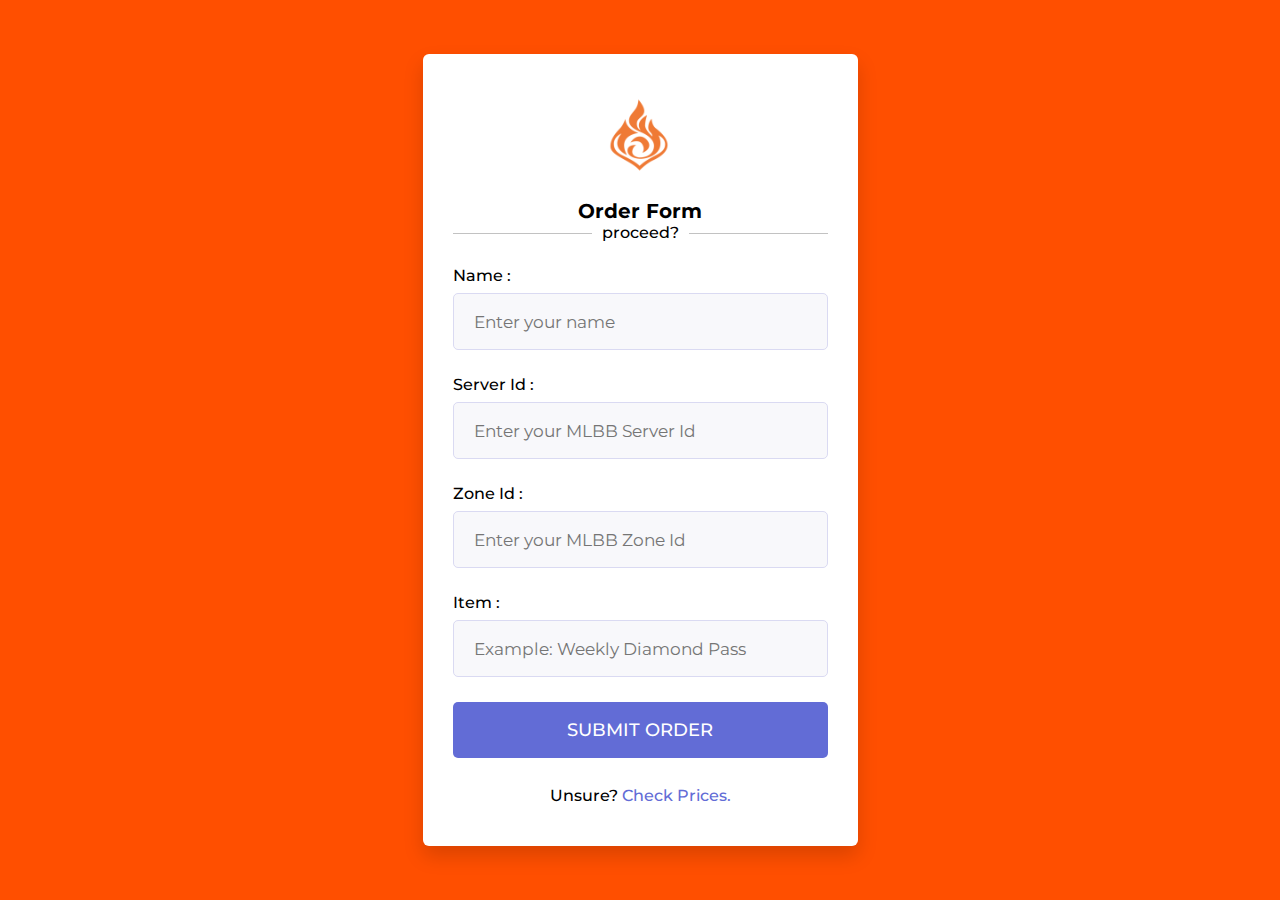
<file: index.html>
<!DOCTYPE html>
<html lang="en">
<head>
  <meta charset="UTF-8" />
  <meta name="viewport" content="width=device-width, initial-scale=1.0" />
  <title>Raeonn Store | Order</title>
    <link rel="icon" type="image/x-icon" href="media/favicon.png">
  <link rel="stylesheet" href="styles.css" />
</head>
<body>
  <div class="login_form">
      <img src="media/favicon.png" class="logo">
    <form action="#">
      <h3>Order Form</h3>
      <!-- Login option separator -->
      <p class="separator">
        <span>proceed?</span>
      </p>
        
      <!-- Name input box -->
      <div class="input_box">
        <label for="name">Name :</label>
        <input type="text" id="name" placeholder="Enter your name" required />
      </div>

      <!-- Id input box -->
      <div class="input_box">
        <label for="name">Server Id :</label>
        <input type="text" placeholder="Enter your MLBB Server Id" required />
      </div>
        
        <!-- ZoneId input box -->
      <div class="input_box">
        <label for="name">Zone Id :</label>
        <input type="text" placeholder="Enter your MLBB Zone Id" required />
      </div>
        
         <!-- Item input box -->
      <div class="input_box">
        <label for="name">Item :</label>
        <input type="text" placeholder="Example: Weekly Diamond Pass" required />
      </div>

       <!-- Login button -->
      <button type="submit" href="https://wa.me/60149357109">Submit order</button>

      <p class="home">Unsure? <a href="www.raeonn.shop"> Check Prices.</a></p>
    </form>
  </div>
</body>
</html>
</file>
<file: styles.css>
/* Google Fonts Link */
@import url('https://fonts.googleapis.com/css2?family=Montserrat:ital,wght@0,100..900;1,100..900&display=swap');

/* Resetting default styling and setting font-family */
* {
    margin: 0;
    padding: 0;
    box-sizing: border-box;
    font-family: "Montserrat", sans-serif;
}

body {
    width: 100%;
    min-height: 100vh;
    padding: 0 10px;
    display: flex;
    background: #ff4f00;
    justify-content: center;
    align-items: center;
}

/* Login form styling */
.login_form {
    width: 100%;
    max-width: 435px;
    background: #ffffff;
    border-radius: 6px;
    padding: 41px 30px;
    box-shadow: 0 10px 20px rgba(0, 0, 0, 0.15);
}

.login_form .logo{
    width: 80px;
    margin-left: 146px;
    margin-bottom: 20px;
}

.login_form h3 {
    font-size: 20px;
    text-align: center;
}

/* Google & Apple button styling */

.login_form .login_option {
    display: flex;
    width: 100%;
    justify-content: space-between;
    align-items: center;
}

.login_form .login_option .option {
    width: calc(100% / 2 - 12px);
}

.login_form .login_option .option a {
    height: 56px;
    display: flex;
    justify-content: center;
    align-items: center;
    gap: 12px;
    background: #F8F8FB;
    border: 1px solid #DADAF2;
    border-radius: 5px;
    margin: 34px 0 24px 0;
    text-decoration: none;
    color: #171645;
    font-weight: 500;
    transition: 0.2s ease;
}

.login_form .login_option .option a:hover {
    background: #ededf5;
    border-color: #626cd6;
}

.login_form .login_option .option a img {
    max-width: 25px;
}

.login_form p {
    text-align: center;
    font-weight: 500;
}

.login_form .separator {
    position: relative;
    margin-bottom: 24px;
}

/* Login option separator styling */
.login_form .separator span {
    background: #fff;
    z-index: 1;
    padding: 0 10px;
    position: relative;
}

.login_form .separator::after {
    content: '';
    position: absolute;
    width: 100%;
    top: 50%;
    left: 0;
    height: 1px;
    background: #C2C2C2;
    display: block;
}

form .input_box label {
    display: block;
    font-weight: 500;
    margin-bottom: 8px;
}

/* Input field styling */
form .input_box input {
    width: 100%;
    height: 57px;
    border: 1px solid #DADAF2;
    border-radius: 5px;
    outline: none;
    background: #F8F8FB;
    font-size: 17px;
    padding: 0px 20px;
    margin-bottom: 25px;
    transition: 0.2s ease;
}

form .input_box input:focus {
    border-color: #626cd6;
}

form .input_box .password_title {
    display: flex;
    justify-content: space-between;
    text-align: center;
}

form .input_box {
    position: relative;
}

a {
    text-decoration: none;
    color: #626cd6;
    font-weight: 500;
}

a:hover {
    text-decoration: underline;
}

/* Login button styling */
form button {
    width: 100%;
    height: 56px;
    border-radius: 5px;
    border: none;
    outline: none;
    background: #626CD6;
    color: #fff;
    font-size: 18px;
    font-weight: 500;
    text-transform: uppercase;
    cursor: pointer;
    margin-bottom: 28px;
    transition: 0.3s ease;
}

form button:hover {
    background: #4954d0;
}
</file>
